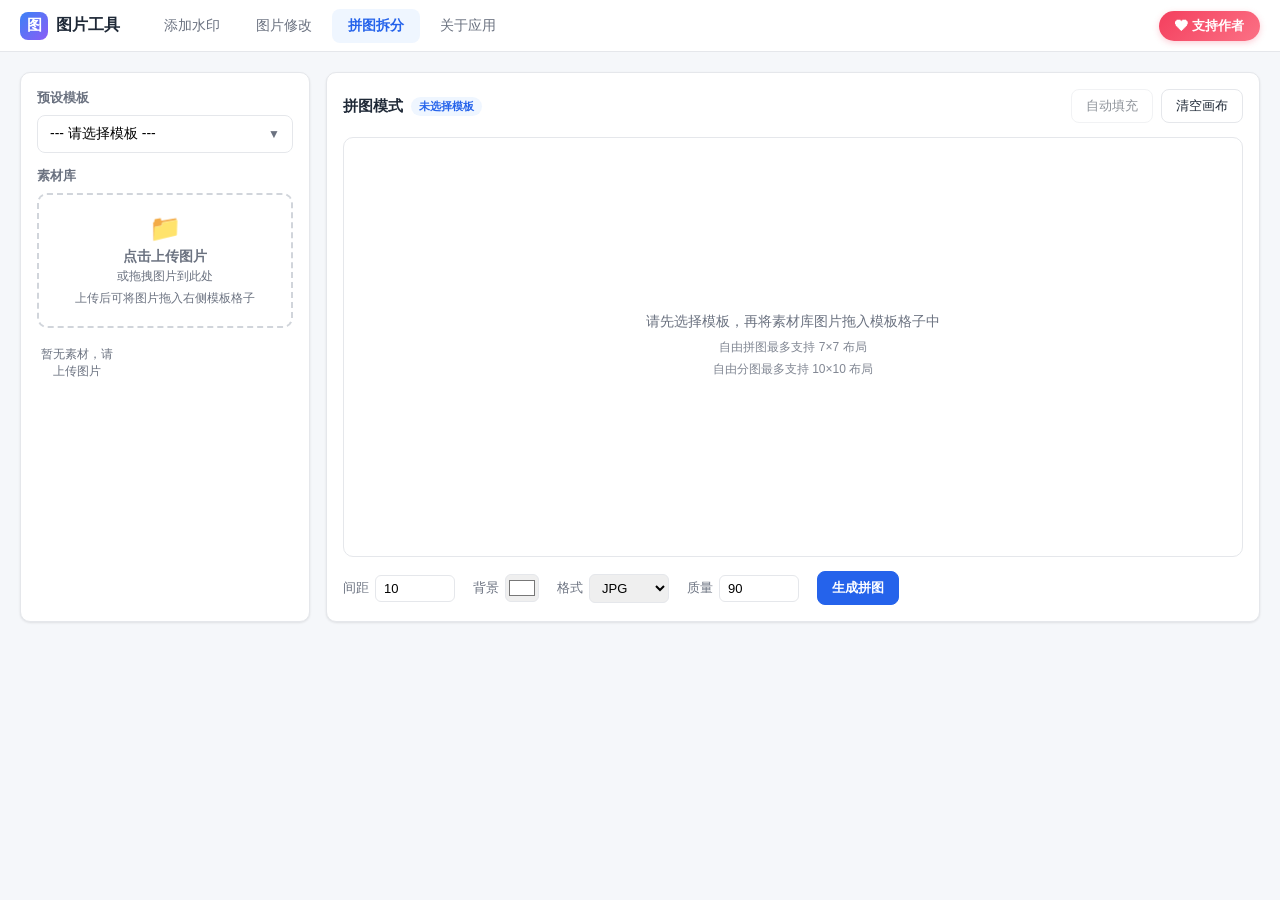
<file: imagetool-src/web/index.html>
<!DOCTYPE html>
<html lang="zh-CN">
<head>
<meta charset="UTF-8">
<meta name="viewport" content="width=device-width, initial-scale=1.0">
<title>图片工具</title>
<link rel="stylesheet" href="style.css">
</head>
<body>

<!-- 顶部导航 -->
<header class="topbar">
  <div class="brand">
    <span class="logo">图</span>
    <span>图片工具</span>
  </div>
  <nav class="nav-tabs">
    <button data-tab="watermark">添加水印</button>
    <button data-tab="edit">图片修改</button>
    <button data-tab="collage" class="active">拼图拆分</button>
    <button data-tab="about">关于应用</button>
  </nav>
  <div class="topbar-right">
    <button class="btn support-btn" id="support-btn">❤ 支持作者</button>
  </div>
</header>

<!-- 支持作者弹窗 -->
<div class="modal-mask" id="support-modal" style="display:none">
  <div class="modal">
    <div class="modal-head">
      <span>支持作者</span>
      <button class="modal-close" id="support-close">×</button>
    </div>
    <div class="modal-body">
      <div class="qr-item">
        <img src="alipay.png" alt="支付宝赞赏码">
        <div class="qr-label">支付宝 · 扫码支持</div>
      </div>
      <div class="qr-item">
        <img src="wechat.png" alt="微信赞赏码">
        <div class="qr-label">微信 · 扫码支持</div>
      </div>
    </div>
    <div class="modal-tip">您的支持是作者持续更新的最大动力，感谢！</div>
  </div>
</div>

<main class="container">

  <!-- ===================== 添加水印 ===================== -->
  <section id="page-watermark" class="page">
    <div class="two-col">
      <div class="panel">
        <div class="section-title">1. 选择原图</div>
        <div class="upload-zone" id="wm-upload">
          <div class="up-icon">🖼️</div>
          <div class="up-main">点击上传图片</div>
          <div class="up-sub">或拖拽图片到此处</div>
        </div>
        <input type="file" id="wm-file" accept="image/*" hidden>

        <div class="section-title" style="margin-top:16px">2. 文字水印</div>
        <div class="form-group">
          <label>水印文字</label>
          <input type="text" id="wm-text" placeholder="例如：© 我的版权">
        </div>
        <div class="form-row">
          <div class="form-group">
            <label>字号 (px)</label>
            <input type="number" id="wm-fontsize" value="48" min="8" max="400">
          </div>
          <div class="form-group">
            <label>颜色</label>
            <input type="color" id="wm-color" value="#ffffff">
          </div>
        </div>
        <div class="form-row">
          <div class="form-group">
            <label>不透明度 <span class="range-val" id="wm-op-val">100%</span></label>
            <input type="range" id="wm-opacity" min="0" max="100" value="100">
          </div>
          <div class="form-group">
            <label>旋转角度</label>
            <input type="number" id="wm-rotation" value="0" min="0" max="360">
          </div>
        </div>
        <div class="form-group">
          <label>位置</label>
          <select id="wm-position">
            <option value="tl">左上角</option>
            <option value="tr">右上角</option>
            <option value="bl">左下角</option>
            <option value="br" selected>右下角</option>
            <option value="center">居中</option>
            <option value="tiled">平铺</option>
          </select>
        </div>

        <div class="section-title" style="margin-top:16px">3. 图片水印（可选）</div>
        <div class="form-group">
          <label>Logo 图片</label>
          <input type="file" id="wm-logo" accept="image/*">
        </div>
        <div class="form-row">
          <div class="form-group">
            <label>Logo 宽度 (px)</label>
            <input type="number" id="wm-logosize" value="200" min="20" max="2000">
          </div>
          <div class="form-group">
            <label>Logo 不透明度</label>
            <input type="number" id="wm-logoopacity" value="100" min="0" max="100">
          </div>
        </div>

        <div class="submit-row">
          <button class="btn primary" id="wm-run">生成水印图片</button>
          <button class="btn" id="wm-download" style="display:none">下载</button>
        </div>
        <div class="error-msg" id="wm-error"></div>
      </div>

      <div class="panel">
        <div class="section-title">预览</div>
        <div class="result-box show" id="wm-result">
          <div class="loading" id="wm-loading" style="display:none">
            <div class="spinner"></div>
            正在处理图片...
          </div>
          <img id="wm-result-img" alt="水印预览" style="display:none">
          <div class="canvas-hint" id="wm-empty-hint">
            <div class="hint-main">上传图片并设置水印参数，点击「生成水印图片」</div>
            <div class="hint-sub">支持文字水印与图片水印，可设置透明度、位置与旋转角度</div>
          </div>
        </div>
      </div>
    </div>
  </section>

  <!-- ===================== 图片修改 ===================== -->
  <section id="page-edit" class="page">
    <div class="two-col">
      <div class="panel">
        <div class="section-title">1. 选择图片</div>
        <div class="upload-zone" id="ed-upload">
          <div class="up-icon">🖼️</div>
          <div class="up-main">点击上传图片</div>
          <div class="up-sub">或拖拽图片到此处</div>
        </div>
        <input type="file" id="ed-file" accept="image/*" hidden>

        <div class="section-title" style="margin-top:16px">2. 缩放</div>
        <div class="form-row">
          <div class="form-group">
            <label>宽度 (px, 0=自动)</label>
            <input type="number" id="ed-width" value="0" min="0">
          </div>
          <div class="form-group">
            <label>高度 (px, 0=自动)</label>
            <input type="number" id="ed-height" value="0" min="0">
          </div>
        </div>
        <div class="form-group">
          <label>百分比缩放（0=不使用）</label>
          <input type="number" id="ed-scale" value="0" min="0" max="500" step="5">
        </div>

        <div class="section-title" style="margin-top:16px">3. 旋转与裁剪</div>
        <div class="form-row">
          <div class="form-group">
            <label>旋转角度</label>
            <input type="number" id="ed-rotate" value="0" min="-360" max="360">
          </div>
          <div class="form-group">
            <label>按比例裁剪</label>
            <select id="ed-aspect">
              <option value="">不裁剪</option>
              <option value="1:1">1:1 正方形</option>
              <option value="4:3">4:3</option>
              <option value="3:4">3:4</option>
              <option value="16:9">16:9</option>
              <option value="9:16">9:16</option>
              <option value="3:2">3:2</option>
              <option value="21:9">21:9</option>
            </select>
          </div>
        </div>

        <div class="section-title" style="margin-top:16px">4. 滤镜调整</div>
        <div class="check-row" style="margin-bottom:10px">
          <label><input type="checkbox" id="ed-gray"> 灰度</label>
          <label><input type="checkbox" id="ed-invert"> 反色</label>
        </div>
        <div class="form-group">
          <label>亮度 <span class="range-val" id="ed-br-val">0</span></label>
          <input type="range" id="ed-brightness" min="-100" max="100" value="0">
        </div>
        <div class="form-group">
          <label>对比度 <span class="range-val" id="ed-co-val">0</span></label>
          <input type="range" id="ed-contrast" min="-100" max="100" value="0">
        </div>
        <div class="form-group">
          <label>饱和度 <span class="range-val" id="ed-sa-val">0</span></label>
          <input type="range" id="ed-saturation" min="-100" max="100" value="0">
        </div>

        <div class="section-title" style="margin-top:16px">5. 输出</div>
        <div class="form-row">
          <div class="form-group">
            <label>格式</label>
            <select id="ed-format">
              <option value="jpg" selected>JPG</option>
              <option value="png">PNG</option>
              <option value="bmp">BMP</option>
              <option value="gif">GIF</option>
              <option value="tiff">TIFF</option>
            </select>
          </div>
          <div class="form-group">
            <label>JPG 质量</label>
            <input type="number" id="ed-quality" value="90" min="10" max="100">
          </div>
        </div>

        <div class="submit-row">
          <button class="btn primary" id="ed-run">应用修改</button>
          <button class="btn" id="ed-download" style="display:none">下载</button>
        </div>
        <div class="error-msg" id="ed-error"></div>
      </div>

      <div class="panel">
        <div class="section-title">预览</div>
        <div class="result-box show" id="ed-result">
          <div class="loading" id="ed-loading" style="display:none">
            <div class="spinner"></div>
            正在处理图片...
          </div>
          <img id="ed-result-img" alt="修改预览" style="display:none">
          <div class="canvas-hint" id="ed-empty-hint">
            <div class="hint-main">上传图片并调整参数，点击「应用修改」</div>
            <div class="hint-sub">支持缩放、旋转、比例裁剪、灰度/反色、亮度对比度饱和度调整</div>
          </div>
        </div>
      </div>
    </div>
  </section>

  <!-- ===================== 拼图拆分 ===================== -->
  <section id="page-collage" class="page active">
    <div class="split-page active">

      <!-- 左侧 -->
      <div class="panel panel-left">
        <div>
          <div class="section-title">预设模板</div>
          <div class="tpl-dropdown" id="tpl-dropdown">
            <button class="tpl-btn" id="tpl-btn">
              <span id="tpl-selected">--- 请选择模板 ---</span>
              <span class="arrow">▼</span>
            </button>
            <div class="tpl-menu" id="tpl-menu"></div>
          </div>
          <div class="free-params" id="free-collage-params">
            <span>行</span><input type="number" id="free-rows" value="2" min="1" max="7">
            <span>列</span><input type="number" id="free-cols" value="2" min="1" max="7">
          </div>
          <div class="free-params" id="free-split-params">
            <span>行</span><input type="number" id="free-split-rows" value="2" min="1" max="10">
            <span>列</span><input type="number" id="free-split-cols" value="2" min="1" max="10">
          </div>
        </div>

        <div>
          <div class="section-title">素材库</div>
          <div class="library" id="library-zone">
            <div class="up-icon">📁</div>
            <div class="up-main">点击上传图片</div>
            <div class="up-sub">或拖拽图片到此处</div>
            <div class="tip">上传后可将图片拖入右侧模板格子</div>
          </div>
          <input type="file" id="lib-file" accept="image/*" multiple hidden>
          <div class="lib-items" id="lib-items"></div>
        </div>
      </div>

      <!-- 右侧画布 -->
      <div class="panel panel-right">
        <div class="canvas-head">
          <div class="title">
            <span id="canvas-mode-name">拼图模式</span>
            <span class="badge" id="canvas-mode-badge">未选择模板</span>
          </div>
          <div class="canvas-actions">
            <button class="btn" id="auto-fill" disabled>自动填充</button>
            <button class="btn" id="clear-canvas">清空画布</button>
          </div>
        </div>

        <div class="canvas-body" id="canvas-body">
          <div class="canvas-hint" id="canvas-hint">
            <div class="hint-main">请先选择模板，再将素材库图片拖入模板格子中</div>
            <div class="hint-sub">自由拼图最多支持 7×7 布局<br>自由分图最多支持 10×10 布局</div>
          </div>
          <div class="grid-wrap" id="grid-wrap" style="display:none"></div>
          <div class="split-drop" id="split-drop" style="display:none">
            <div class="up-icon">🖼️</div>
            <div class="up-main">点击上传要拆分的图片</div>
            <div class="up-sub">或拖拽图片到此处</div>
            <div class="tip">将按所选分图模板均分为 N 张，打包 zip 下载</div>
          </div>
          <div class="split-preview" id="split-preview">
            <img id="split-preview-img" alt="待拆分图片">
            <div class="split-grid-overlay" id="split-overlay"></div>
          </div>
          <input type="file" id="split-file" accept="image/*" hidden>
        </div>

        <div class="canvas-settings">
          <label>间距 <input type="number" id="cfg-gap" value="10" min="0" max="100"></label>
          <label>背景 <input type="color" id="cfg-bg" value="#ffffff"></label>
          <label>格式
            <select id="cfg-format">
              <option value="jpg" selected>JPG</option>
              <option value="png">PNG</option>
            </select>
          </label>
          <label>质量 <input type="number" id="cfg-quality" value="90" min="10" max="100"></label>
          <button class="btn primary" id="run-collage">生成拼图</button>
          <button class="btn primary" id="run-split" style="display:none">开始分图</button>
        </div>

        <!-- 格子图片调整工具栏 -->
        <div class="cell-edit" id="cell-edit" style="display:none">
          <span class="ce-title">格子 <b id="ce-idx">1</b> 图片调整</span>
          <label>缩放 <input type="range" id="ce-zoom" min="1" max="500" value="100"><em id="ce-zoom-val">100%</em></label>
          <label>水平 <input type="range" id="ce-dx" min="-100" max="100" value="0"><em id="ce-dx-val">0</em></label>
          <label>垂直 <input type="range" id="ce-dy" min="-100" max="100" value="0"><em id="ce-dy-val">0</em></label>
          <button class="btn" id="ce-reset">重置</button>
          <span class="ce-tip">可在格子上直接拖动图片、滚动滚轮缩放<span id="ce-pan-tip"></span></span>
        </div>

        <div class="result-box" id="collage-result">
          <div class="result-head">
            <span class="section-title" style="margin:0">处理结果</span>
            <button class="btn" id="collage-close" style="display:none">✕ 关闭</button>
          </div>
          <div class="loading" id="collage-loading" style="display:none">
            <div class="spinner"></div>
            正在生成，请稍候...
          </div>
          <div class="result-body" id="collage-result-body" style="display:none">
            <img id="collage-result-img" alt="结果">
            <div class="result-meta" id="collage-result-meta"></div>
            <div class="result-actions">
              <button class="btn primary" id="collage-download">⬇ 下载结果</button>
            </div>
          </div>
          <div class="error-msg" id="collage-error"></div>
        </div>
      </div>

    </div>
  </section>

  <!-- ===================== 关于应用 ===================== -->
  <section id="page-about" class="page">
    <div class="panel about-card">
      <div class="about-head">
        <div class="about-logo">图</div>
        <div>
          <h1>图片工具</h1>
          <div class="ver">版本 0.0.4</div>
        </div>
      </div>
      <table class="about-table">
        <tr><td>应用名称</td><td>图片工具 (Image Tool)</td></tr>
        <tr><td>版本</td><td>0.0.4</td></tr>
        <tr><td>开发者 / 发布者</td><td>suytool</td></tr>
        <tr><td>服务端口</td><td>3434</td></tr>
        <tr><td>运行环境</td><td>飞牛 fnOS（Go 编写，单二进制运行）</td></tr>
        <tr><td>技术栈</td><td>Go / net/http / imaging / 思源黑体</td></tr>
      </table>
      <div class="section-title" style="margin-top:16px">功能特性</div>
      <div class="feature-list">
        <div class="feature-item"><span class="fi-icon">🧩</span>拼图：经典九宫格 / 2~9 图模板 / 自由拼图 (7×7)</div>
        <div class="feature-item"><span class="fi-icon">🎯</span>格子微调：拼图格内图片支持缩放 / 拖动位置</div>
        <div class="feature-item"><span class="fi-icon">✂️</span>分图：1拆9 / 1拆6 / 1拆4 / 自由分图 (10×10)</div>
        <div class="feature-item"><span class="fi-icon">💧</span>水印：文字 + 图片水印，透明度/位置/旋转可调</div>
        <div class="feature-item"><span class="fi-icon">🎨</span>修改：缩放 / 旋转 / 裁剪 / 滤镜 / 格式转换</div>
      </div>
      <div class="about-footer">
        本应用为第三方应用，图片处理均在本地 NAS 完成，不会上传到任何外部服务器。<br>
        素材库与处理结果仅保存在浏览器会话中，刷新页面后自动清空。<br><br>
        如果觉得好用，欢迎点击右上角「❤ 支持作者」扫码鼓励一下，感谢！❤
      </div>
    </div>
  </section>

</main>

<script src="app.js"></script>
</body>
</html>
</file>
<file: imagetool-src/web/style.css>
:root {
  --primary: #2563eb;
  --primary-hover: #1d4ed8;
  --primary-light: #eff6ff;
  --bg: #f5f7fa;
  --card: #ffffff;
  --border: #e5e7eb;
  --text: #1f2937;
  --text2: #6b7280;
  --danger: #dc2626;
  --radius: 10px;
  --shadow: 0 1px 3px rgba(0,0,0,.06), 0 1px 2px rgba(0,0,0,.04);
}

* { box-sizing: border-box; margin: 0; padding: 0; }

body {
  font-family: -apple-system, BlinkMacSystemFont, "PingFang SC", "Microsoft YaHei", "Segoe UI", sans-serif;
  background: var(--bg);
  color: var(--text);
  font-size: 14px;
  min-height: 100vh;
  display: flex;
  flex-direction: column;
}

/* ===== 顶部导航 ===== */
.topbar {
  background: var(--card);
  border-bottom: 1px solid var(--border);
  height: 52px;
  display: flex;
  align-items: center;
  padding: 0 20px;
  gap: 28px;
  position: sticky;
  top: 0;
  z-index: 100;
}
.brand {
  display: flex;
  align-items: center;
  gap: 8px;
  font-size: 16px;
  font-weight: 700;
}
.brand .logo {
  width: 28px; height: 28px;
  background: linear-gradient(135deg, #3b82f6, #8b5cf6);
  border-radius: 8px;
  display: flex; align-items: center; justify-content: center;
  color: #fff; font-size: 15px;
}
.nav-tabs { display: flex; gap: 4px; }
.nav-tabs button {
  border: none; background: transparent;
  padding: 8px 16px; border-radius: 8px;
  font-size: 14px; color: var(--text2);
  cursor: pointer;
}
.nav-tabs button:hover { background: #f3f4f6; color: var(--text); }
.nav-tabs button.active { background: var(--primary-light); color: var(--primary); font-weight: 600; }

/* ===== 页面容器 ===== */
.container { flex: 1; padding: 20px; max-width: 1440px; width: 100%; margin: 0 auto; }
.page { display: none; }
.page.active { display: block; }

/* ===== 拼图拆分页 ===== */
.split-page { display: none; }
.split-page.active { display: flex; gap: 16px; align-items: stretch; }

.panel {
  background: var(--card);
  border: 1px solid var(--border);
  border-radius: var(--radius);
  box-shadow: var(--shadow);
  padding: 16px;
}
.panel-left { width: 290px; flex-shrink: 0; display: flex; flex-direction: column; gap: 14px; max-height: calc(100vh - 120px); overflow-y: auto; }
.panel-right { flex: 1; display: flex; flex-direction: column; gap: 14px; }

.section-title {
  font-size: 13px; font-weight: 600; color: var(--text2);
  margin-bottom: 8px; display: flex; align-items: center; gap: 6px;
}

/* 模板下拉 */
.tpl-dropdown { position: relative; }
.tpl-dropdown .tpl-btn {
  width: 100%; padding: 9px 12px;
  border: 1px solid var(--border); border-radius: 8px;
  background: #fff; cursor: pointer; text-align: left;
  display: flex; justify-content: space-between; align-items: center;
  font-size: 14px;
}
.tpl-dropdown .tpl-btn:hover { border-color: var(--primary); }
.tpl-dropdown .arrow { transition: transform .2s; color: var(--text2); font-size: 12px; }
.tpl-dropdown.open .arrow { transform: rotate(180deg); }

.tpl-menu {
  display: none;
  position: absolute; top: calc(100% + 4px); left: 0; right: 0;
  background: #fff; border: 1px solid var(--border); border-radius: 10px;
  box-shadow: 0 8px 24px rgba(0,0,0,.12);
  max-height: 420px; overflow-y: auto; z-index: 50;
  padding: 8px;
}
.tpl-dropdown.open .tpl-menu { display: block; }

.tpl-group { margin-bottom: 6px; }
.tpl-group-title {
  font-size: 12px; color: var(--text2); font-weight: 600;
  padding: 8px 8px 4px;
}
.tpl-item {
  padding: 6px 10px; border-radius: 7px; cursor: pointer;
  display: flex; justify-content: space-between; align-items: center;
  font-size: 13.5px; gap: 8px;
}
.tpl-item:hover { background: var(--primary-light); color: var(--primary); }
.tpl-item.selected { background: var(--primary-light); color: var(--primary); font-weight: 600; }
.tpl-item .tpl-label { flex: 1; }
.tpl-item .tpl-preview { display: flex; align-items: center; }
.tpl-item .tpl-preview svg { display: block; flex: none; }
.tpl-item .caret { font-size: 10px; color: var(--text2); }

/* 子布局（变体） */
.variants { display: none; padding: 6px 10px 8px 14px; }
.variants.open { display: block; }
.variants .v-grid { display: flex; flex-wrap: wrap; gap: 6px; }
.v-btn {
  border: 1px solid var(--border); background: #fff;
  padding: 6px 6px; border-radius: 8px; font-size: 11.5px; cursor: pointer; color: var(--text2);
  display: flex; flex-direction: column; align-items: center; gap: 4px;
  width: 88px;
}
.v-btn .tpl-icon { display: block; }
.v-btn:hover { border-color: var(--primary); color: var(--primary); background: var(--primary-light); }
.v-btn.active { background: var(--primary); border-color: var(--primary); color: #fff; }
.v-btn.active .tpl-icon rect[fill="#dbeafe"] { fill: rgba(255,255,255,.3); stroke: #fff; }

/* 自由拼图参数 */
.free-params { display: none; padding: 8px 10px 8px 18px; gap: 8px; align-items: center; }
.free-params.open { display: flex; }
.free-params input {
  width: 64px; padding: 5px 8px; border: 1px solid var(--border); border-radius: 6px;
  font-size: 13px;
}
.free-params span { color: var(--text2); font-size: 12px; }

/* 素材库 */
.library {
  border: 2px dashed #d1d5db; border-radius: 10px;
  padding: 18px 12px; text-align: center; color: var(--text2);
  cursor: pointer; transition: all .2s;
}
.library:hover, .library.dragover { border-color: var(--primary); background: var(--primary-light); color: var(--primary); }
.library .up-icon { font-size: 26px; margin-bottom: 4px; }
.library .up-main { font-size: 13.5px; font-weight: 600; }
.library .up-sub { font-size: 12px; margin-top: 2px; }

.lib-items { display: grid; grid-template-columns: repeat(3, 1fr); gap: 8px; margin-top: 10px; }
.lib-item {
  position: relative; border-radius: 8px; overflow: hidden;
  aspect-ratio: 1; border: 1px solid var(--border); cursor: grab;
  background: #f3f4f6;
}
.lib-item img { width: 100%; height: 100%; object-fit: cover; display: block; }
.lib-item .remove {
  position: absolute; top: 3px; right: 3px;
  width: 18px; height: 18px; border-radius: 50%;
  background: rgba(0,0,0,.55); color: #fff; border: none;
  font-size: 11px; line-height: 1; cursor: pointer;
  display: flex; align-items: center; justify-content: center;
}
.lib-item.dragging { opacity: .4; }
.lib-empty { color: var(--text2); font-size: 12px; text-align: center; padding: 8px 0; }

/* 画布 */
.canvas-head { display: flex; justify-content: space-between; align-items: center; }
.canvas-head .title { font-size: 15px; font-weight: 700; display: flex; align-items: center; gap: 8px; }
.badge {
  font-size: 11px; padding: 2px 8px; border-radius: 999px;
  background: var(--primary-light); color: var(--primary); font-weight: 600;
}
.canvas-actions { display: flex; gap: 8px; }
.btn {
  border: 1px solid var(--border); background: #fff; padding: 7px 14px;
  border-radius: 8px; font-size: 13px; cursor: pointer; color: var(--text);
  transition: all .15s;
}
.btn:hover { border-color: var(--primary); color: var(--primary); }
.btn.primary { background: var(--primary); border-color: var(--primary); color: #fff; font-weight: 600; }
.btn.primary:hover { background: var(--primary-hover); }
.btn:disabled { opacity: .5; cursor: not-allowed; }

.canvas-body {
  min-height: 420px; border: 1px solid var(--border); border-radius: var(--radius);
  background: #fbfcfe; position: relative;
  display: flex; align-items: center; justify-content: center;
  overflow: auto; padding: 20px;
}
.canvas-hint { text-align: center; color: var(--text2); max-width: 420px; }
.canvas-hint .hint-main { font-size: 14px; margin-bottom: 6px; }
.canvas-hint .hint-sub { font-size: 12px; opacity: .85; line-height: 1.8; }

/* 模板网格 */
.grid-wrap { display: inline-block; background: #fff; box-shadow: var(--shadow); border-radius: 8px; padding: 10px; }
.grid { display: grid; gap: var(--gap, 10px); }
.cell {
  border: 2px dashed #c7d2fe; border-radius: 6px; background: #f8faff;
  display: flex; align-items: center; justify-content: center;
  color: #93a5d8; font-size: 12px; cursor: pointer; position: relative;
  min-width: 80px; min-height: 80px; overflow: hidden; user-select: none;
  transition: all .15s;
}
.cell img { width: 100%; height: 100%; object-fit: cover; position: absolute; inset: 0; }
.cell.has-img { border-style: solid; border-color: var(--primary); background: transparent; }
.cell.dragover { border-color: var(--primary); background: var(--primary-light); transform: scale(1.02); }
.cell .cell-no { position: absolute; top: 4px; left: 6px; font-size: 11px; color: #a5b4fc; background: rgba(255,255,255,.8); border-radius: 4px; padding: 0 5px; }
.cell .remove-img { position: absolute; top: 4px; right: 4px; width: 18px; height: 18px; border-radius: 50%; background: rgba(0,0,0,.5); color: #fff; border: none; font-size: 10px; cursor: pointer; display: none; align-items: center; justify-content: center; }
.cell:hover .remove-img { display: flex; }

/* 画布底部设置 */
.canvas-settings { display: flex; gap: 18px; align-items: center; flex-wrap: wrap; }
.canvas-settings label { display: flex; align-items: center; gap: 6px; font-size: 13px; color: var(--text2); }
.canvas-settings input[type=number], .canvas-settings select {
  padding: 5px 8px; border: 1px solid var(--border); border-radius: 6px; font-size: 13px; width: 80px;
}
.canvas-settings input[type=color] { width: 34px; height: 28px; border: 1px solid var(--border); border-radius: 6px; padding: 1px; cursor: pointer; }

/* 分图模式画布 */
.split-drop {
  border: 2px dashed #c7d2fe; border-radius: 10px;
  padding: 50px 20px; text-align: center; color: var(--text2); cursor: pointer;
  width: 100%; max-width: 560px;
}
.split-drop.dragover { border-color: var(--primary); background: var(--primary-light); }
.split-preview { position: relative; display: none; }
.split-preview img { max-width: 560px; max-height: 380px; border-radius: 8px; display: block; box-shadow: var(--shadow); }
.split-grid-overlay {
  position: absolute; inset: 0;
  background-image: linear-gradient(to right, rgba(37,99,235,.45) 1px, transparent 1px),
                    linear-gradient(to bottom, rgba(37,99,235,.45) 1px, transparent 1px);
  background-size: var(--cw) var(--ch);
  pointer-events: none;
}

/* ===== 结果预览区 ===== */
.result-box { display: none; margin-top: 16px; }
.result-box.show { display: block; }
.result-box .result-head { display: flex; justify-content: space-between; align-items: center; margin-bottom: 8px; }
.result-box img { max-width: 100%; max-height: 480px; border-radius: 8px; box-shadow: var(--shadow); display: block; }
.result-box .loading { text-align: center; padding: 30px; color: var(--text2); }
.spinner {
  width: 26px; height: 26px; border: 3px solid var(--border); border-top-color: var(--primary);
  border-radius: 50%; margin: 0 auto 10px; animation: spin 0.8s linear infinite;
}
@keyframes spin { to { transform: rotate(360deg); } }

/* ===== 水印页 / 修改页 ===== */
.two-col { display: grid; grid-template-columns: 340px 1fr; gap: 16px; align-items: start; }
.upload-zone {
  border: 2px dashed #d1d5db; border-radius: 10px; padding: 26px 12px;
  text-align: center; color: var(--text2); cursor: pointer; transition: all .2s;
}
.upload-zone:hover, .upload-zone.dragover { border-color: var(--primary); background: var(--primary-light); color: var(--primary); }
.upload-zone .up-icon { font-size: 30px; margin-bottom: 6px; }
.upload-zone .up-main { font-size: 14px; font-weight: 600; }
.upload-zone .up-sub { font-size: 12px; margin-top: 3px; }
.upload-zone.has-img { border-style: solid; border-color: var(--primary); padding: 10px; }
.upload-zone img { max-width: 100%; max-height: 220px; border-radius: 8px; display: block; margin: 0 auto; }

.form-group { margin-bottom: 14px; }
.form-group label { display: block; font-size: 13px; color: var(--text2); margin-bottom: 6px; }
.form-group input[type=text], .form-group input[type=number], .form-group select {
  width: 100%; padding: 7px 10px; border: 1px solid var(--border); border-radius: 8px; font-size: 13.5px;
}
.form-group input[type=color] { width: 100%; height: 34px; border: 1px solid var(--border); border-radius: 8px; padding: 2px; cursor: pointer; }
.form-group input[type=range] { width: 100%; }
.form-row { display: flex; gap: 10px; }
.form-row .form-group { flex: 1; }
.range-val { color: var(--primary); font-weight: 600; font-size: 12px; }
.check-row { display: flex; align-items: center; gap: 8px; flex-wrap: wrap; }
.check-row label { font-size: 13px; color: var(--text); display: flex; align-items: center; gap: 4px; margin-right: 8px; }
.check-row input[type=checkbox] { accent-color: var(--primary); }
.submit-row { display: flex; gap: 10px; margin-top: 6px; }

/* ===== 关于页 ===== */
.about-card { max-width: 640px; }
.about-head { display: flex; gap: 16px; align-items: center; margin-bottom: 20px; }
.about-logo {
  width: 64px; height: 64px; border-radius: 16px;
  background: linear-gradient(135deg, #3b82f6, #8b5cf6);
  display: flex; align-items: center; justify-content: center; color: #fff; font-size: 30px;
}
.about-head h1 { font-size: 20px; }
.about-head .ver { color: var(--text2); font-size: 13px; margin-top: 2px; }
.about-table { width: 100%; border-collapse: collapse; }
.about-table td { padding: 9px 10px; border-bottom: 1px solid var(--border); font-size: 13.5px; }
.about-table td:first-child { color: var(--text2); width: 110px; }
.feature-list { display: grid; grid-template-columns: 1fr 1fr; gap: 8px; margin-top: 8px; }
.feature-item {
  border: 1px solid var(--border); border-radius: 8px; padding: 10px 12px; font-size: 13px;
  display: flex; align-items: center; gap: 8px;
}
.feature-item .fi-icon { color: var(--primary); }
.about-footer { margin-top: 18px; font-size: 12px; color: var(--text2); line-height: 1.8; }

/* 提示 */
.tip { font-size: 12px; color: var(--text2); margin-top: 4px; line-height: 1.6; }
.error-msg { color: var(--danger); font-size: 13px; margin-top: 8px; }

/* 响应式 */
@media (max-width: 900px) {
  .split-page.active { flex-direction: column; }
  .panel-left { width: 100%; max-height: none; }
  .two-col { grid-template-columns: 1fr; }
}

/* ===== v0.0.2 新增样式 ===== */

/* 顶栏右侧（支持作者） */
.topbar-right {
  margin-left: auto;
  display: flex;
  align-items: center;
}
.support-btn {
  background: linear-gradient(135deg, #f43f5e, #fb7185);
  color: #fff;
  border: none;
  border-radius: 999px;
  padding: 6px 16px;
  font-size: 13px;
  font-weight: 600;
  cursor: pointer;
  box-shadow: 0 2px 6px rgba(244,63,94,.25);
  transition: transform .15s, box-shadow .15s;
}
.support-btn:hover {
  transform: translateY(-1px);
  box-shadow: 0 4px 10px rgba(244,63,94,.35);
}

/* 支持作者弹窗 */
.modal-mask {
  position: fixed;
  inset: 0;
  background: rgba(17,24,39,.55);
  z-index: 200;
  display: flex;
  align-items: center;
  justify-content: center;
}
.modal {
  background: #fff;
  border-radius: 14px;
  padding: 20px 24px 16px;
  width: 560px;
  max-width: 92vw;
  box-shadow: 0 20px 50px rgba(0,0,0,.25);
  animation: modal-in .18s ease-out;
}
@keyframes modal-in {
  from { transform: translateY(12px) scale(.98); opacity: 0; }
  to { transform: none; opacity: 1; }
}
.modal-head {
  display: flex;
  align-items: center;
  justify-content: space-between;
  font-size: 16px;
  font-weight: 700;
  margin-bottom: 14px;
}
.modal-close {
  border: none;
  background: #f3f4f6;
  width: 28px; height: 28px;
  border-radius: 50%;
  font-size: 16px;
  color: #6b7280;
  cursor: pointer;
  line-height: 1;
}
.modal-close:hover { background: #e5e7eb; color: #111827; }
.modal-body {
  display: flex;
  gap: 20px;
  justify-content: center;
  align-items: stretch;
}
.qr-item {
  flex: 1;
  max-width: 250px;
  border: 1px solid var(--border);
  border-radius: 12px;
  padding: 12px;
  text-align: center;
  background: #fafafa;
}
.qr-item img {
  width: 100%;
  height: auto;
  border-radius: 8px;
  display: block;
}
.qr-label {
  margin-top: 10px;
  font-size: 13px;
  color: var(--text2);
  font-weight: 600;
}
.modal-tip {
  margin-top: 14px;
  text-align: center;
  color: var(--text2);
  font-size: 13px;
}

/* 格子选中态与图片微调 */
.cell.has-img { cursor: grab; }
.cell.has-img.dragging { cursor: grabbing; }
.cell.selected {
  outline: 3px solid var(--primary);
  outline-offset: 1px;
  z-index: 5;
}
.cell.selected::after {
  content: "可拖动 · 滚轮缩放";
  position: absolute;
  left: 50%; top: 50%;
  transform: translate(-50%, -50%);
  background: rgba(37,99,235,.85);
  color: #fff;
  font-size: 11px;
  padding: 3px 10px;
  border-radius: 999px;
  pointer-events: none;
  white-space: nowrap;
  z-index: 6;
  opacity: 0;
  transition: opacity .2s;
}
.cell.selected:hover::after { opacity: 1; }
.cell img.cell-img {
  position: absolute;
  right: auto;
  bottom: auto;
  left: 0; top: 0;
  max-width: none;
  max-height: none;
  user-select: none;
  -webkit-user-drag: none;
  pointer-events: none;
}

/* 格子图片调整工具栏 */
.cell-edit {
  display: flex;
  align-items: center;
  gap: 14px;
  flex-wrap: wrap;
  background: var(--primary-light);
  border: 1px solid #dbeafe;
  border-radius: 10px;
  padding: 8px 14px;
  margin-top: 10px;
  font-size: 13px;
}
.cell-edit .ce-title { font-weight: 700; color: var(--primary); white-space: nowrap; }
.cell-edit label {
  display: flex;
  align-items: center;
  gap: 6px;
  white-space: nowrap;
  color: var(--text);
}
.cell-edit input[type=range] { width: 110px; accent-color: var(--primary); }
.cell-edit em {
  font-style: normal;
  min-width: 42px;
  text-align: right;
  color: var(--text2);
  font-variant-numeric: tabular-nums;
}
.cell-edit .ce-tip { color: var(--text2); font-size: 12px; margin-left: auto; }

/* 结果区重构 */
.result-body {
  display: flex;
  gap: 16px;
  align-items: flex-start;
  flex-wrap: wrap;
  padding-top: 6px;
}
.result-body img {
  max-width: 260px;
  max-height: 220px;
  border-radius: 8px;
  border: 1px solid var(--border);
  background: #fff;
  flex-shrink: 0;
}
.result-meta {
  color: var(--text2);
  font-size: 12.5px;
  line-height: 1.9;
  white-space: nowrap;
  padding-top: 6px;
}
.result-meta b { color: var(--text); }
.result-actions {
  display: flex;
  flex-direction: column;
  gap: 8px;
  margin-left: auto;
}
.result-actions .btn.primary {
  font-size: 14px;
  padding: 10px 22px;
  border-radius: 10px;
}

/* ===== v0.0.3 交互优化样式 ===== */

/* 模板项手风琴：小三角旋转 */
.tpl-item .caret {
  display: inline-block;
  transition: transform .15s;
  margin-left: 4px;
  color: var(--text2);
  font-size: 11px;
  cursor: pointer;
  padding: 0 4px;
}
.tpl-item .caret:hover { color: var(--primary); }
.tpl-item.expanded { background: var(--primary-light); color: var(--primary); font-weight: 600; }
.tpl-item.expanded .caret { transform: rotate(90deg); color: var(--primary); }

/* 变体按钮微调 */
.v-btn {
  border: 1px solid var(--border);
  background: #fff;
  border-radius: 8px;
  padding: 6px 10px;
  font-size: 12.5px;
  cursor: pointer;
  color: var(--text);
  transition: all .12s;
}
.v-btn:hover { border-color: var(--primary); color: var(--primary); background: var(--primary-light); }
.v-btn.active { background: var(--primary); border-color: var(--primary); color: #fff; font-weight: 600; }

/* 平移滑块禁用态 */
.cell-edit input[type=range]:disabled {
  opacity: .35;
  cursor: not-allowed;
}
.cell-edit .ce-tip { color: var(--text2); font-size: 12px; margin-left: auto; }
.cell-edit .ce-tip #ce-pan-tip { color: #d97706; }
</file>
